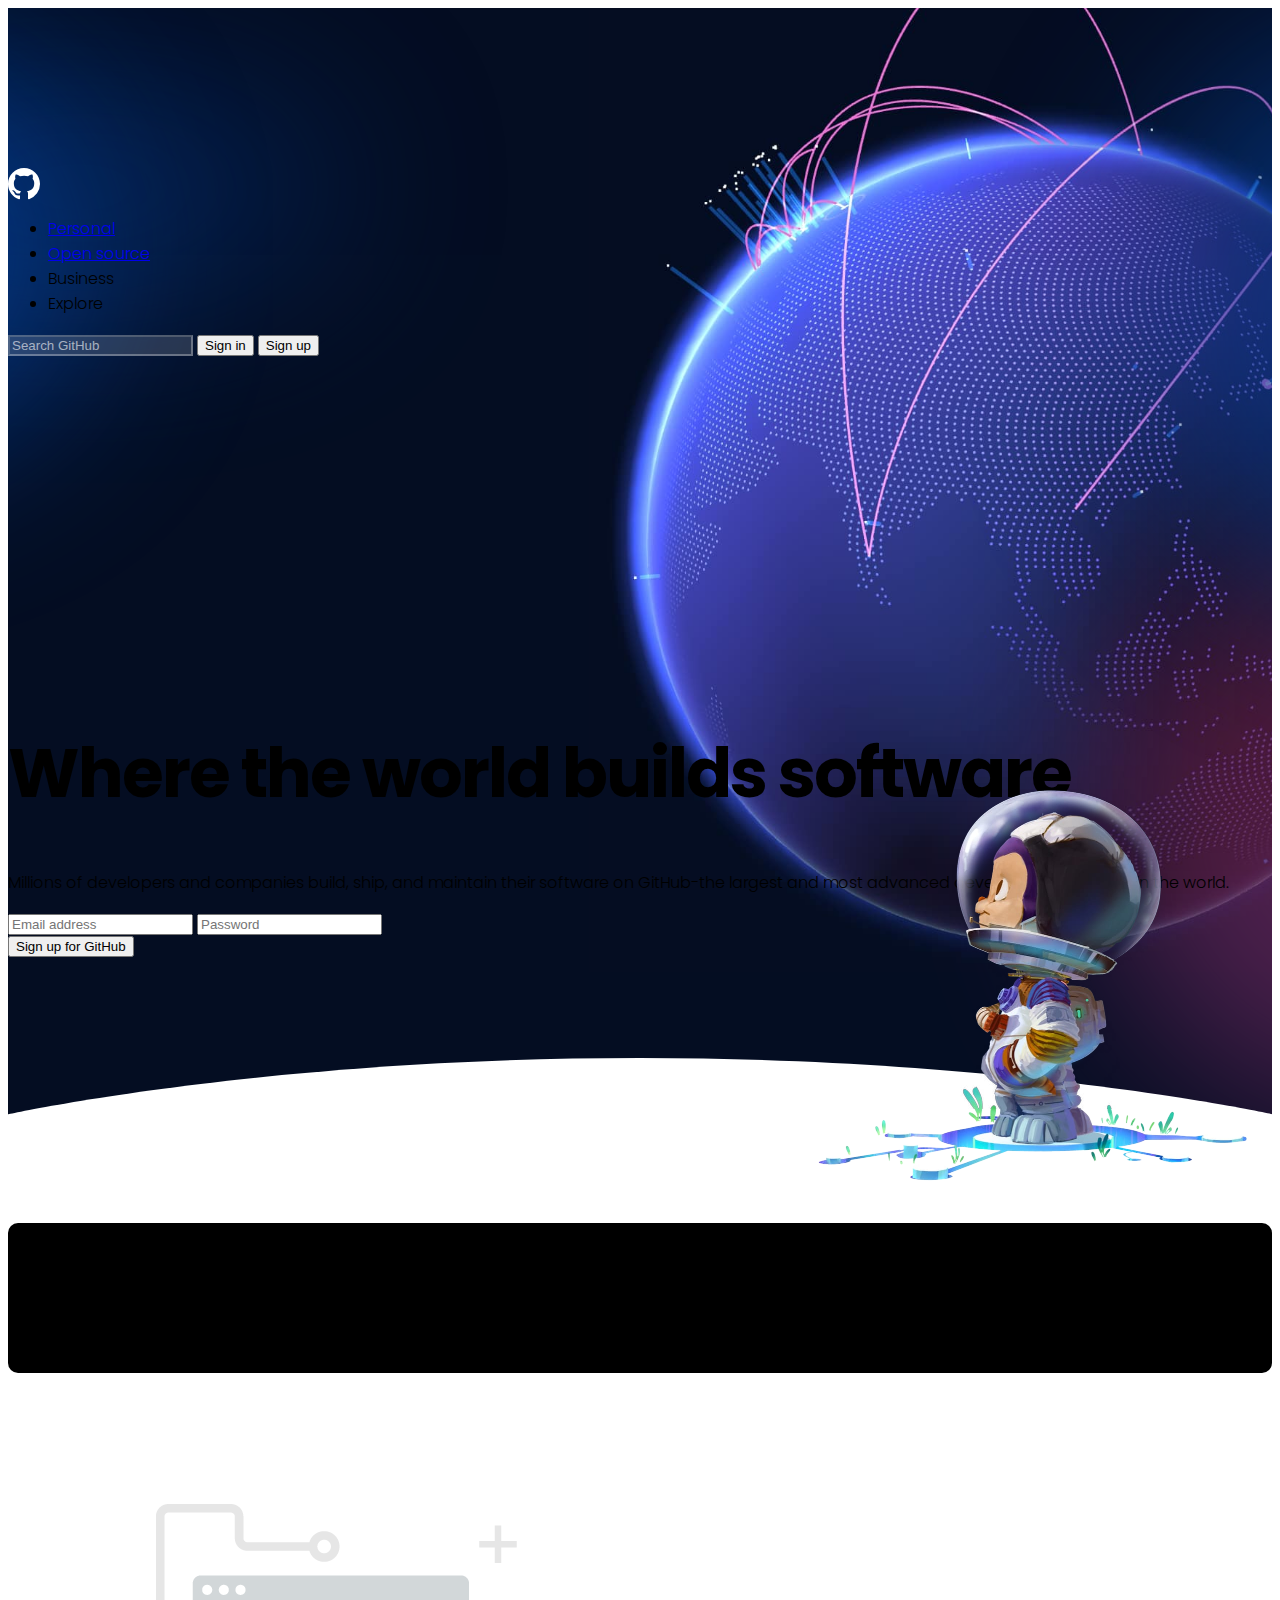
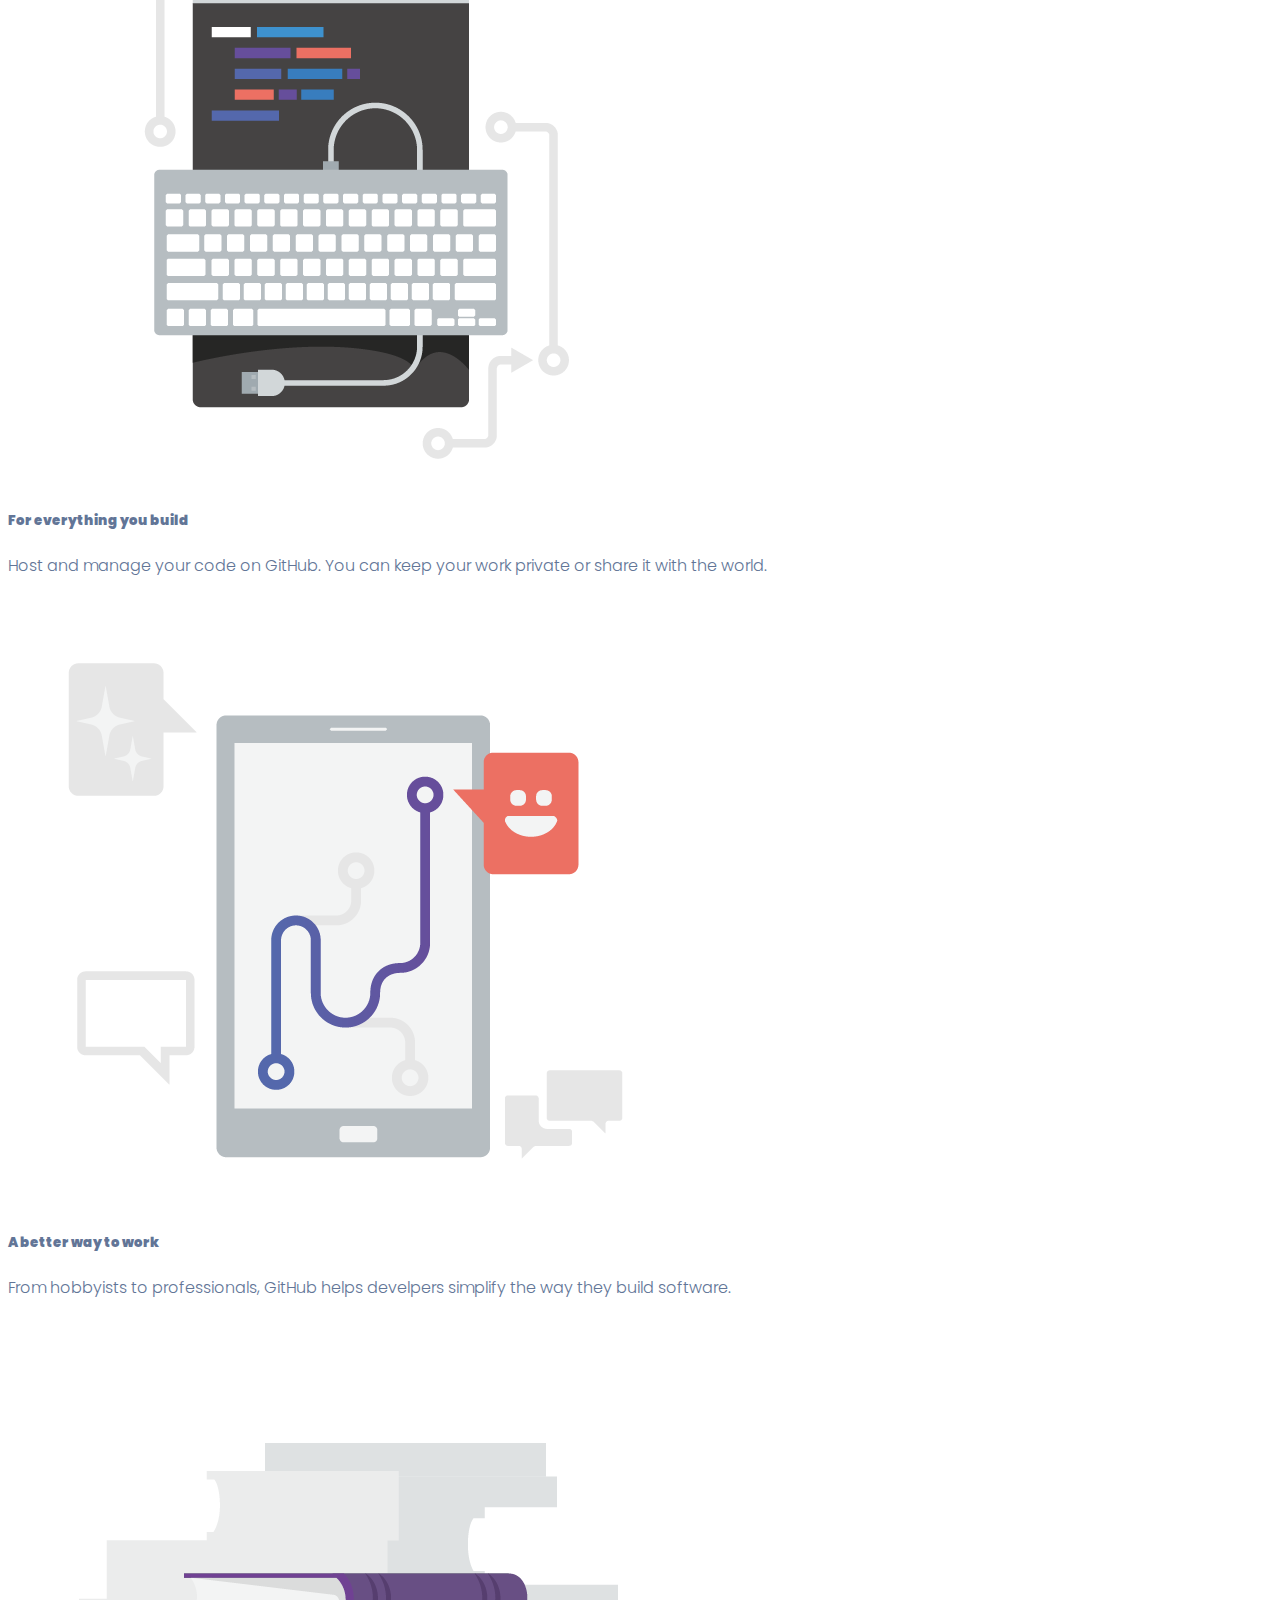
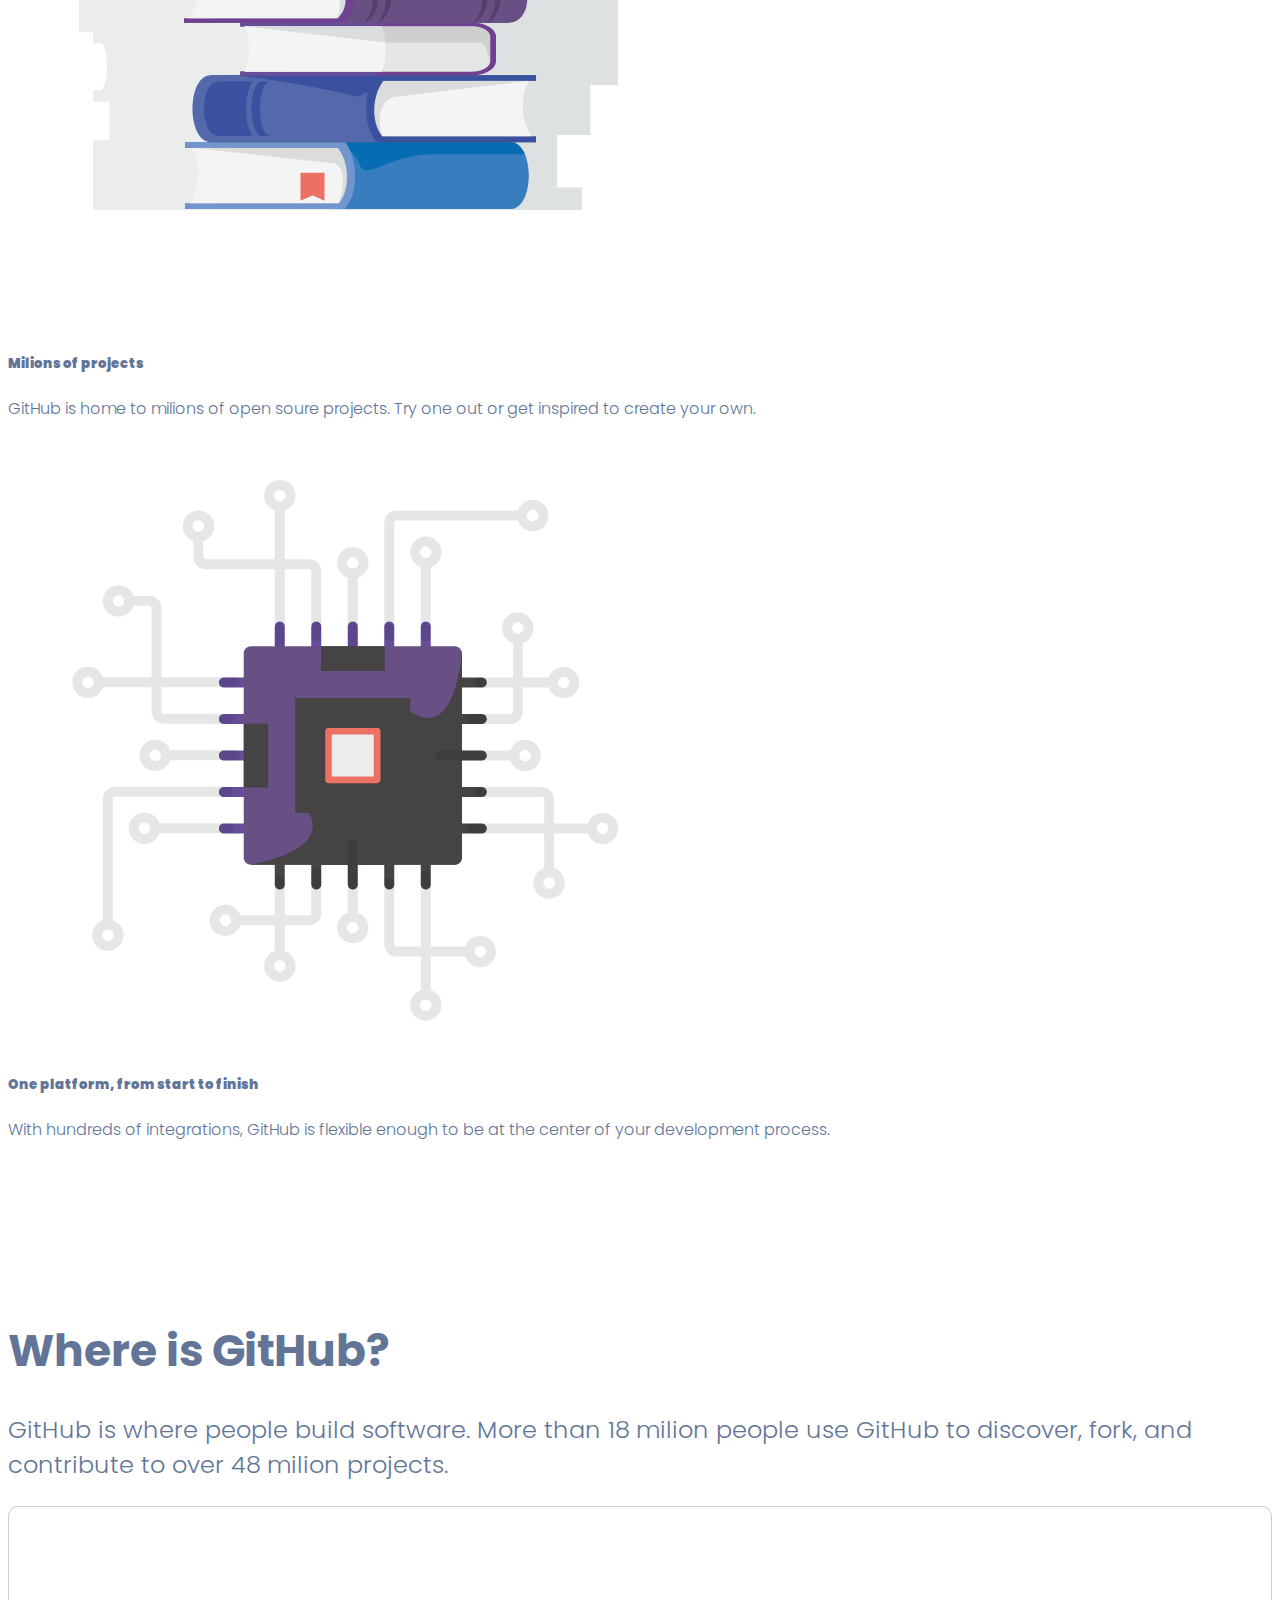
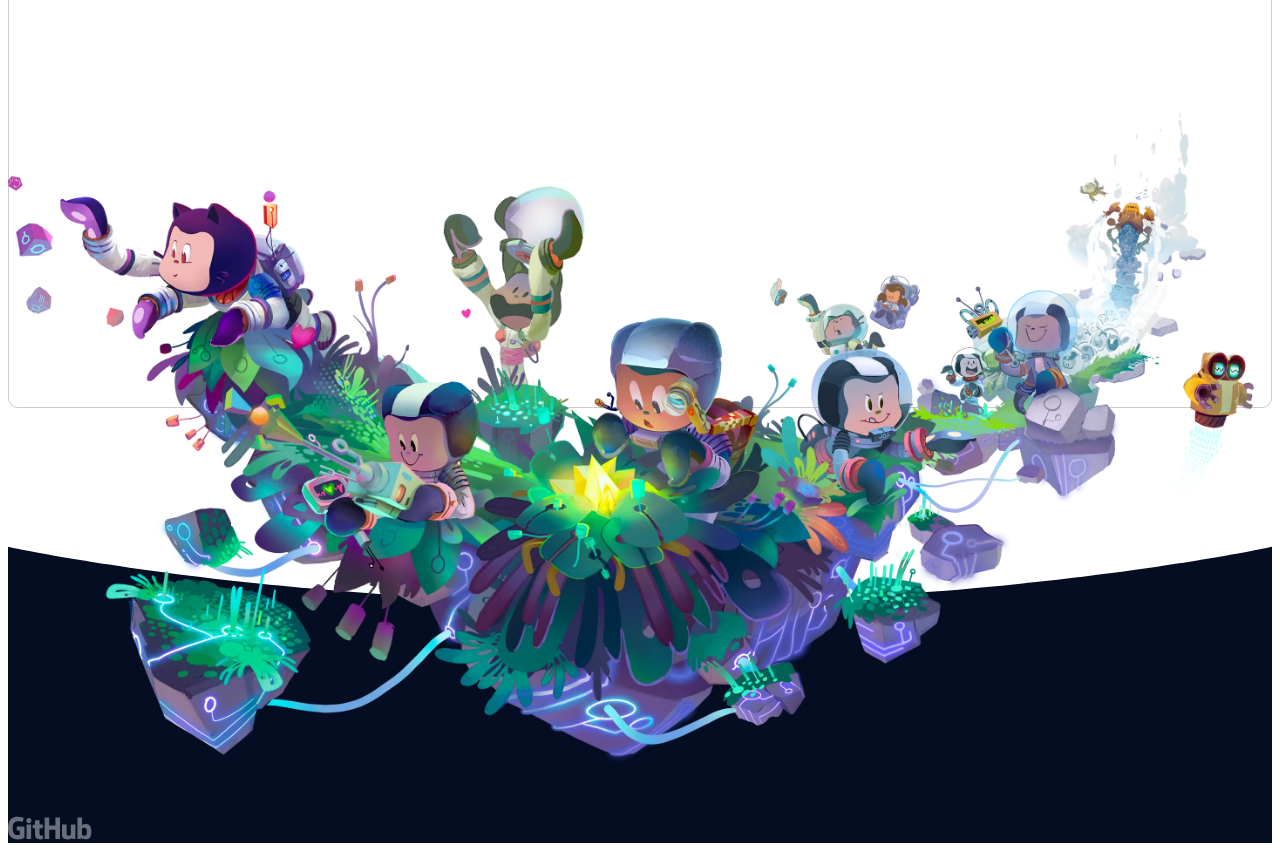
<file: github_clone_coding/index.html>
<!DOCTYPE hml>
<html lang="ko">
<head>
    <meta charset="UTF-8">
    <meta http-equiv="X-UA-Compatible" content="IE=edge">
    <meta name="viewport" content="width=device-width, initial-scale=1.0">
    <title>GitHub</title>

    <!-- FAVICON -->
    <link rel="icon" href="./favicon.png">

    <!-- GOOGLE FONTS -->
    <link rel="preconnect" href="https://fonts.googleapis.com">
    <link rel="preconnect" href="https://fonts.gstatic.com" crossorigin>
    <link href="https://fonts.googleapis.com/css2?family=Poppins:wght@300;700&display=swap" rel="stylesheet">

    <!-- BOOTSTRAP -->
    <link href="https://cdn.jsdelivr.net/npm/bootstrap@5.3.0/dist/css/bootstrap.min.css" rel="stylesheet" integrity="sha384-9ndCyUaIbzAi2FUVXJi0CjmCapSmO7SnpJef0486qhLnuZ2cdeRhO02iuK6FUUVM" crossorigin="anonymous">
    <script src="https://cdn.jsdelivr.net/npm/bootstrap@5.3.0/dist/js/bootstrap.min.js" integrity="sha384-fbbOQedDUMZZ5KreZpsbe1LCZPVmfTnH7ois6mU1QK+m14rQ1l2bGBq41eYeM/fS" crossorigin="anonymous"></script>
    <link rel="stylesheet" href="./main.css">
</head>
<body>

    <!-- header부터 차근차근 위로 쌓으면, 이미지가 header를 덮어 클릭을 할 수 없게 됨. 그래서 구조를 변경함. -->
    <!-- HERO -->
    <section class="hero">
        <img class="globe" src="./images/hero-globe.jpg" alt="Globe">
        <img class="glow" src="./images/hero-glow.svg" alt="Glow">

        <!-- HEADER -->
        <header>
            <div class="container d-flex align-items-center py-3">
                <!-- d-flex: display: flex; align-items-center: 수평 가운데 정렬 -->
                <!-- py-3: padding을 y축 방향(위, 아럐)로 3만큼(spacer=글자기본크기=16px) -->
                <!-- css를 사용하지 않고 class를 추가해도 똑같이 나옴! -->
                <a class="logo me-2" href="#">
                    <!-- me-2: margin right(end)를 2만큼 -->
                    <img src="./images/header-logo.svg" alt="GitHub Logo">
                </a>
                <ul class="nav flex-grow-1">
                    <!-- 자식요소들을 수평 정렬하려고 flex를 했다면, 
                         이 요소들이 최대한 넓은 영역을 가지고 늘어나게 하기 위해 flex-grow를 함. 
                         1만큼만 벌어지게 하는 듯?(증가너비비율) -->
                    <li class="nav-item">
                        <a href="#" class="nav-link text-light">Personal</a>
                    </li>
                    <li class="nav-item">
                        <a href="#" class="nav-link text-light">Open source</a>
                    </li>
                    <li class="nav-item">
                        <a ref="#" class="nav-link text-light">Business</a>
                    </li>
                    <li class="nav-item">
                        <a ref="#" class="nav-link text-light">Explore</a>
                    </li>
                </ul>
                <div class="forms d-flex">
                    <input type="text" class="form-control me-2" placeholder="Search GitHub">
                    <button class="btn btn-link text-light flex-shrink-0 me-2 text-decoration-none">Sign in</button>
                    <!-- btn-link: 배경이 없음 -->
                    <!-- text-decoration: 텍스트의 밑줄에 해당하는 css 속성. 이를 none으로 하면 밑줄이 없어짐. -->
                    <button class="btn btn-outline-light flex-shrink-0">Sign up</button>
                    <!-- btn-outline-light: 테두리선(light한) 존재 -->
                    <!-- flex-shrink-0: 감소너비. 증가너비처럼 조금씩 줄어들게 됨.
                         default는 1로, 줄어들지 않게 하기 위해서는 0으로 바꿔줌. -->
                </div>
            </div>
        </header>

        <div class="container">
            <div class="row">
                <div class="col-7">
                    <div class="headline">
                        <h1 class="text-white">Where the world builds software</h1>
                        <p class="text-white-50">Millions of developers and companies build, ship, and maintain their software on GitHub-the largest and most advanced development platform in the world.</p>
                        <!-- text-white-50: 50%만큼의 투명도가 빠진 흰색. -->
                    </div>
                </div>
            </div>
            <div class="row">
                <div class="col-5">
                    <form>
                        <input type="text" class="form-control form-control-lg mb-3" placeholder="Email address">
                        <input type="password" class="form-control form-control-lg mb-3" placeholder="Password">
                        <div class="d-grid">
                            <!-- d-grid: 이 요소 아래 있는 내용이 최대한 늘어나게 구현이 됨. -->
                            <button class="btn btn-primary btn-lg">Sign up for GitHub</button>
                        </div>
                    </form>
                </div>
            </div>
        </div>

        <img class="curve" src="./images/curve.svg" alt="Curve">

    </section>

    <!-- YOUTUBE -->
    <section class="youtube">
        <div class="container">
            <img class="astronaut" src="./images/hero-astronaut.svg" alt="Astronaut">
            <div class="ratio ratio-16x9">
                <!-- html 코드로 영상 크기 비율을 설정했기 때문에 width와 height는 없애도 됨. -->
                <iframe src="https://www.youtube.com/embed/2m9nUP-e8Co" frameborder="0" allow="accelerometer; autoplay; clipboard-write; encrypted-media; gyroscope; picture-in-picture" allowfullscreen></iframe>
            </div>
        </div>
    </section>

    <!-- FEATURES -->
    <section class="features border-top border-bottom">
        <div class="container">
            <div class="row">
                <div class="col-3">
                    <div class="card">
                        <img src="./images/features-build.png" alt="Build" class="card-img-top">
                        <div class="card-body">
                            <h5><strong>For everything you build</strong></h5>
                            <p>Host and manage your code on GitHub. You can keep your work private or share it with the world.</p>
                        </div>
                    </div>
                </div>
                <div class="col-3">
                    <div class="card">
                        <img src="./images/features-work.png" alt="Work" class="card-img-top">
                        <div class="card-body text-center">
                            <h5 class="card-title"><strong>A better way to work</strong></h5>
                            <p class="card-text">From hobbyists to professionals, GitHub helps develpers simplify the way they build software.</p>
                        </div>
                    </div>
                </div>
                <div class="col-3">
                    <div class="card">
                        <img src="./images/features-projects.png" alt="Projects" class="card-img-top">
                        <div class="card-body text-center">
                            <h5 class="card-title"><strong>Milions of projects</strong></h5>
                            <p class="card-text">GitHub is home to milions of open soure projects. Try one out or get inspired to create your own.</p>
                        </div>
                    </div>
                </div>
                <div class="col-3">
                    <div class="card">
                        <img src="./images/features-platform.png" alt="Platform" class="card-img-top">
                        <div class="card-body text-center">
                            <h5 class="card-title"><strong>One platform, from start to finish</strong></h5>
                            <p class="card-text">With hundreds of integrations, GitHub is flexible enough to be at the center of your development process.</p>
                        </div>
                    </div>
                </div>
            </div>
        </div>
    </section>

    <!-- MAP -->
    <section class="map">
        <div class="container">
            <div class="row">
                <div class="col-4">
                    <h1> Where is GitHub?</h1>
                    <p>GitHub is where people build software. More than 18 milion people use GitHub to discover, fork, and contribute to over 48 milion projects.</p>
                </div>
                <div class="col-8">
                    <div id="map" class="shadow">
                        <!-- 원래는 자바스크립트로 구현했는데, 이제는 작동하지 않는 코드라고 함.. 이걸로 대체. -->
                        <iframe src="https://www.google.com/maps/embed?pb=!1m18!1m12!1m3!1d3576.4682727362647!2d-122.39309942040764!3d37.78267513336626!2m3!1f0!2f0!3f0!3m2!1i1024!2i768!4f13.1!3m3!1m2!1s0x8085807f619a62df%3A0x491ce2f73977af35!2sGitHub!5e0!3m2!1sko!2skr!4v1667199132180!5m2!1sko!2skr" style="width: 100%; height: 100%; border:0;" allowfullscreen="" loading="lazy" referrerpolicy="no-referrer-when-downgrade"></iframe>
                    </div>
                </div>
            </div>
        </div>
    </section>

    <!-- FOOTER -->
    <footer>
        <img class="curve" src="./images/curve.svg" alt="Curve">
        <div class="container">
            <img class="illustration" src="./images/footer-illustration.webp" alt="Illustration">
            <div class="row">
                <div class="col-4">
                    <img class="logo" src="./images/footer-logo.svg" alt="Logo">
                </div>
                <div class="col-2">

                </div>
                <div class="col-2">

                </div>
                <div class="col-2">

                </div>
                <div class="col-2">

                </div>
            </div>
        </div>
    </footer>

</body>
</html>
</file>
<file: github_clone_coding/main.css>
body {
    font-family: 'Poppins', sans-serif;
    font-weight: 300;
    /* font의 가중치=두께. */
}

header {
    position: relative;
}

/* css를 사용했을 때 이렇게 적으면 됨. 여기서는 부트스트랩을 사용하는 듯? */
/* header .container { */
    /* display: flex; */
    /* logo와 nav-link들을 수평정렬하기 위함. */
    /* -> 정렬하고자 하는 요소들의 부모 요소에 'display: flex'를 넣음. */
    /* align-items: center; */
    /* 수직 가운데 정렬 */
    /* padding-top: 20px;
    padding-bottom: 20px; */
    /* 위 아래 내부 여백 주기 */
/* } */

header .forms input.form-control {
    color: white;
    background-color: rgba(255, 255, 255, 0.15);
    /* 투명도를 가지는 색상이면 rgba() 함수 사용 a-투명도 */
    border-color: rgba(255, 255, 255, .3);
}

/* : - 가상클래스 선택자, :: - 가상요소 선택자 */
header .forms input.form-control::placeholder {
    color: rgba(255, 255, 255, 0.6);
}

section.hero {
    background-color: #040d22;
    position: relative;
    /* 자식 요소 배치에 기준이 되는 부모 요소가 있어야 하기 때문에 relative 입력. */
    overflow: hidden;
    /* 자신의 영역을 넘어가는 자식 요소들은 숨김. */
}

section.hero img.globe {
    width: 900px;
    position: absolute;
    top: -5%;
    left: 46%;
}
section.hero img.glow {
    width: 200%;
    height: 200%;
    position: absolute;
    top: 50%;
    left: 50%;
    /* 부모 요소 즉, section.hero의 위, 왼쪽 50%에 배치. */
    /* 하지만, 왼쪽 위 모서리를 기준으로 50%에 배치되기 때문에 정 가운데가 아님. */
    transform: translate(-50%, -50%);
    /* transform: translate() - 이동하는 변환 속성. 자신의 가로, 세로 크기의 50%씩 이동하는 것으로, */
    /* 이걸 넣음으로써 부모요소(section.hero)의 정 가운데가 됨. */
    /* 여기서, top/left와 translate의 퍼센트는 기준이 서로 다르다. */
    /* top/left는 부모요소(section.hero) 기준, translate는 본인(img.glow)의 가로, 세로를 기준으로 함.    */
}

section.hero .container {
    padding-top: 160px;
    padding-bottom: 160px;
    position: relative;
    /* 구조적으로 이미지를 header보다 먼저 올림으로써 header가 위로 올라오게 했지만, 여전히 header가 위가 아님. */
    /* position 속성이 있는 요소를 더 위로 쌓는 특성이 있어 header, container가 더 위로 쌓이게 하기 위해 position: relative(기준이 되게 하는.. 그냥 기본적인 거)를 적어줌. */
}

section.hero .headline h1 {
    font-size: 68px;
    font-weight: 700;
    letter-spacing: -2px;
     /* 글자와 글자 사이의 간격 */
}

section.hero .headline.p {
    font-size: 26px;
}

/* 강의 코드랑 변경됨. */
section.hero .curve {
    width: 100%;
    transform: scaleY(.5);
    transform-origin: bottom;
    position: absolute;
    bottom: 0;
    left: 0;
}

section.youtube {

}

section.youtube .container {
    padding-top: 90px;
    padding-bottom: 70px;
    position: relative;
}

section.youtube img.astronaut {
    width: 480px;
    position: absolute;
    top: -420px;
    right: 0;
}

section.youtube .ratio {
    border-radius: 10px;
    overflow: hidden;
    background-color: black;
}

section.features {

}

section.features .container {
    padding-top: 30px;
    padding-bottom: 30px;
}

section.features .card {
    color: #627597;
    border: none;
}

section.features .card img {
    /* padding-top: 30px;
    padding-bottom: 30px;
    padding-left: 60px;
    padding-right: 60px; */
    padding: 30px 60px;
    /* 30: 위 아래, 60: 좌 우 */
}

section.map {

}
section.map .container {
    padding-top: 100px;
    padding-bottom: 100px;
    color: #627597;
}

section.map h1 {
    font-size: 44px;
    font-weight: 700;
}

section.map p {
    font-size: 24px;
}

/* class는 중복 가능한 이름을 설정할 수 있기 때문에 어느 요소에 속한지를 다 적어왔음. */
/* 하지만 id는 중복할 수 없기 때문에 조상요소의 선택자를 적어주지 않아도 됨. */
#map {
    height: 500px;
    border: 1px solid rgba(0, 0, 0, .2);
    border-radius: 10px;
    z-index: 1;
    /* z-index: 우리가 보이는 웹사이트는 2D(x, y축)이지만, 원래는 z축이 숨겨져 있는 3D임. */
    /* 기본은 z-index가 0으로 설정되어 있는데, 0보다 큰 값을 넣으면 사용자가 볼 수 있도록 위쪽에 쌓는 느낌. 즉, 이 요소를 제일 위에 쌓겠다는 뜻. */
}

footer {
    background-color: #040d22;
    position: relative;
    margin-top: 20px;
    /* illustration이 위로 올라오기 때문에 공간확보를 위함. */
}

/* 강의 코드랑 변경됨. */
footer .curve {
    width: 100%;
    transform: scaleY(-.5) translateY(50%);
    position: absolute;
    top: 0;
    left: 0;
}

footer .container {

}

footer img.illustration {
    width: 100%;
    /* 이미지 사이즈가 너무 커서 부모 요소 크기를 넘어갔었음. */
    /* 그렇기 때문에 부모 요소의 크기에 딱 맞춰서 배정되게 함. */
    /* 즉 container의 가로 너비의 100%를 차지한다는 뜻. */
    margin-top: -33%;
    /* -를 씀으로써 위로 올라가게 되어 map을 가리게 됨. */
    margin-bottom: 50px;
    transform: scale(-1, 1);
    /* 좌우 반전(x축에 -를 붙임으로써 뒤집음) */
}

footer img.logo {
    opacity: .4;
    /* 불투명도 */
}
</file>
